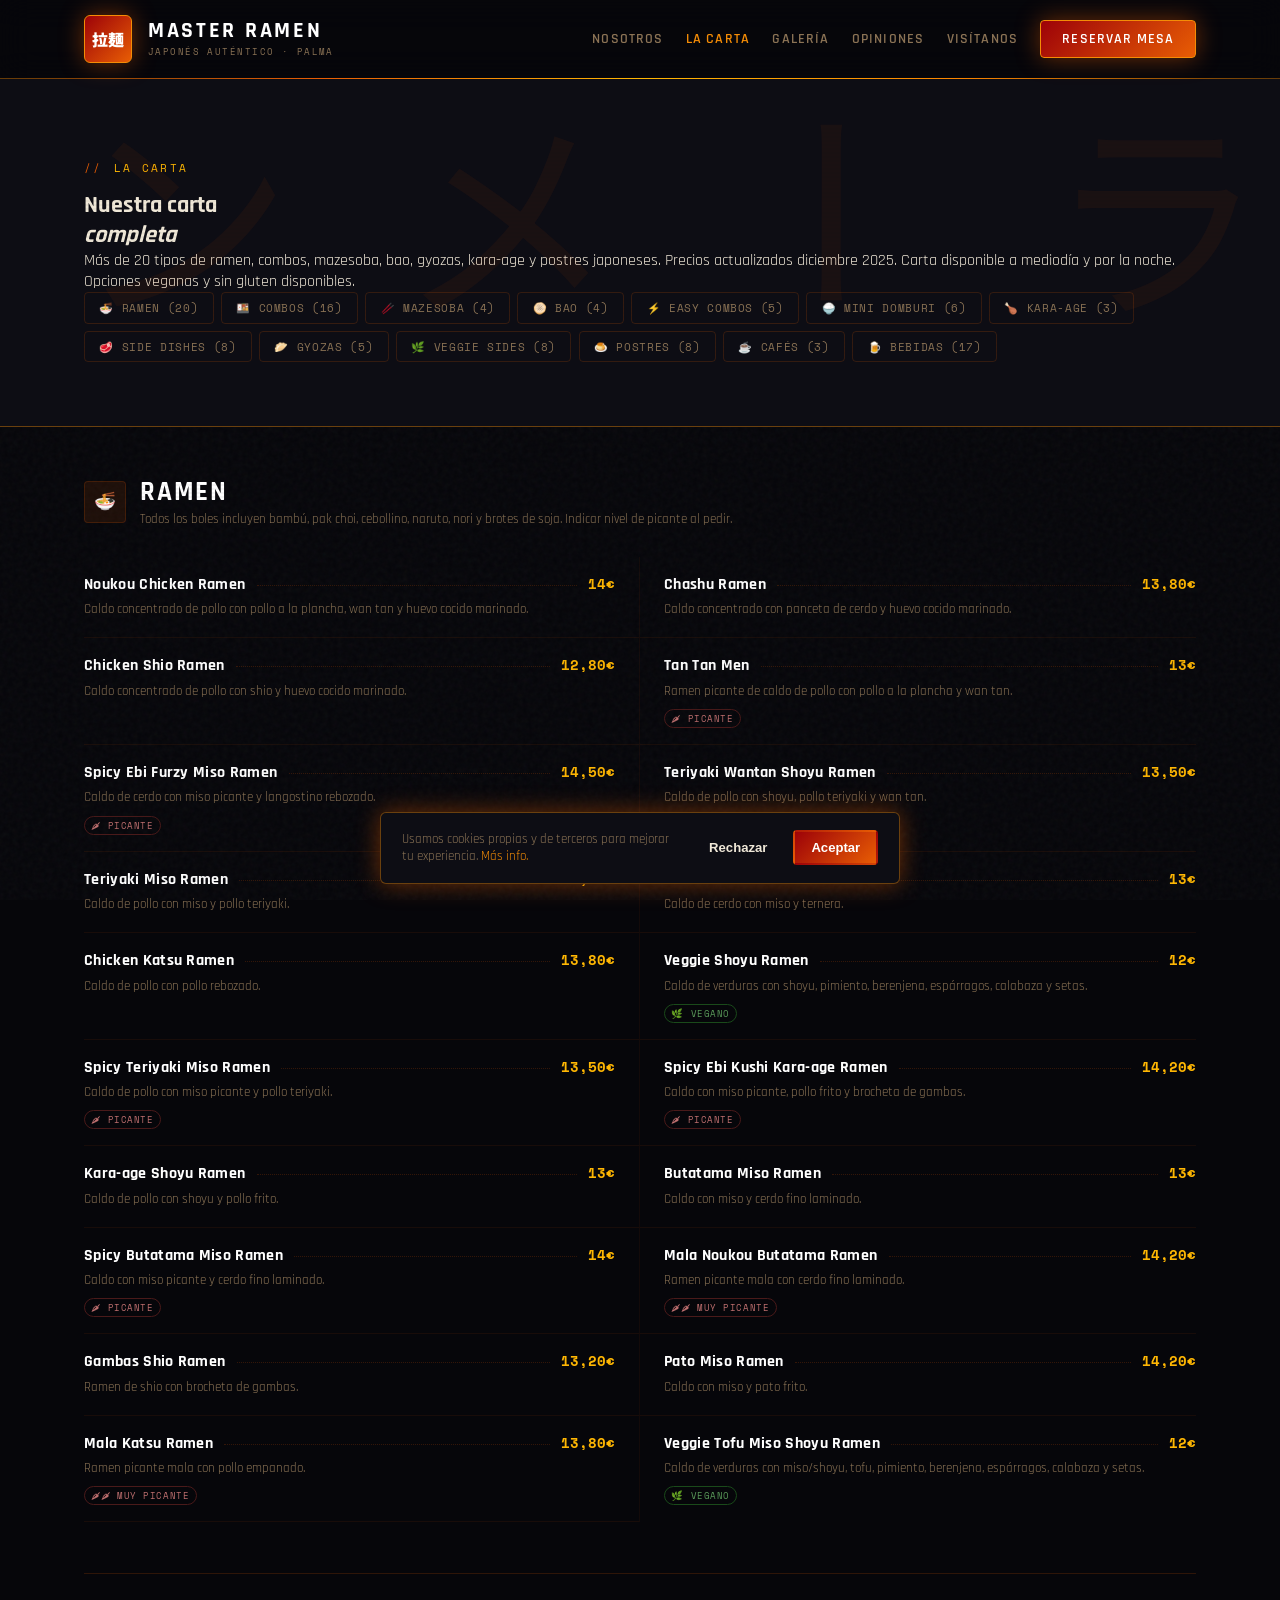
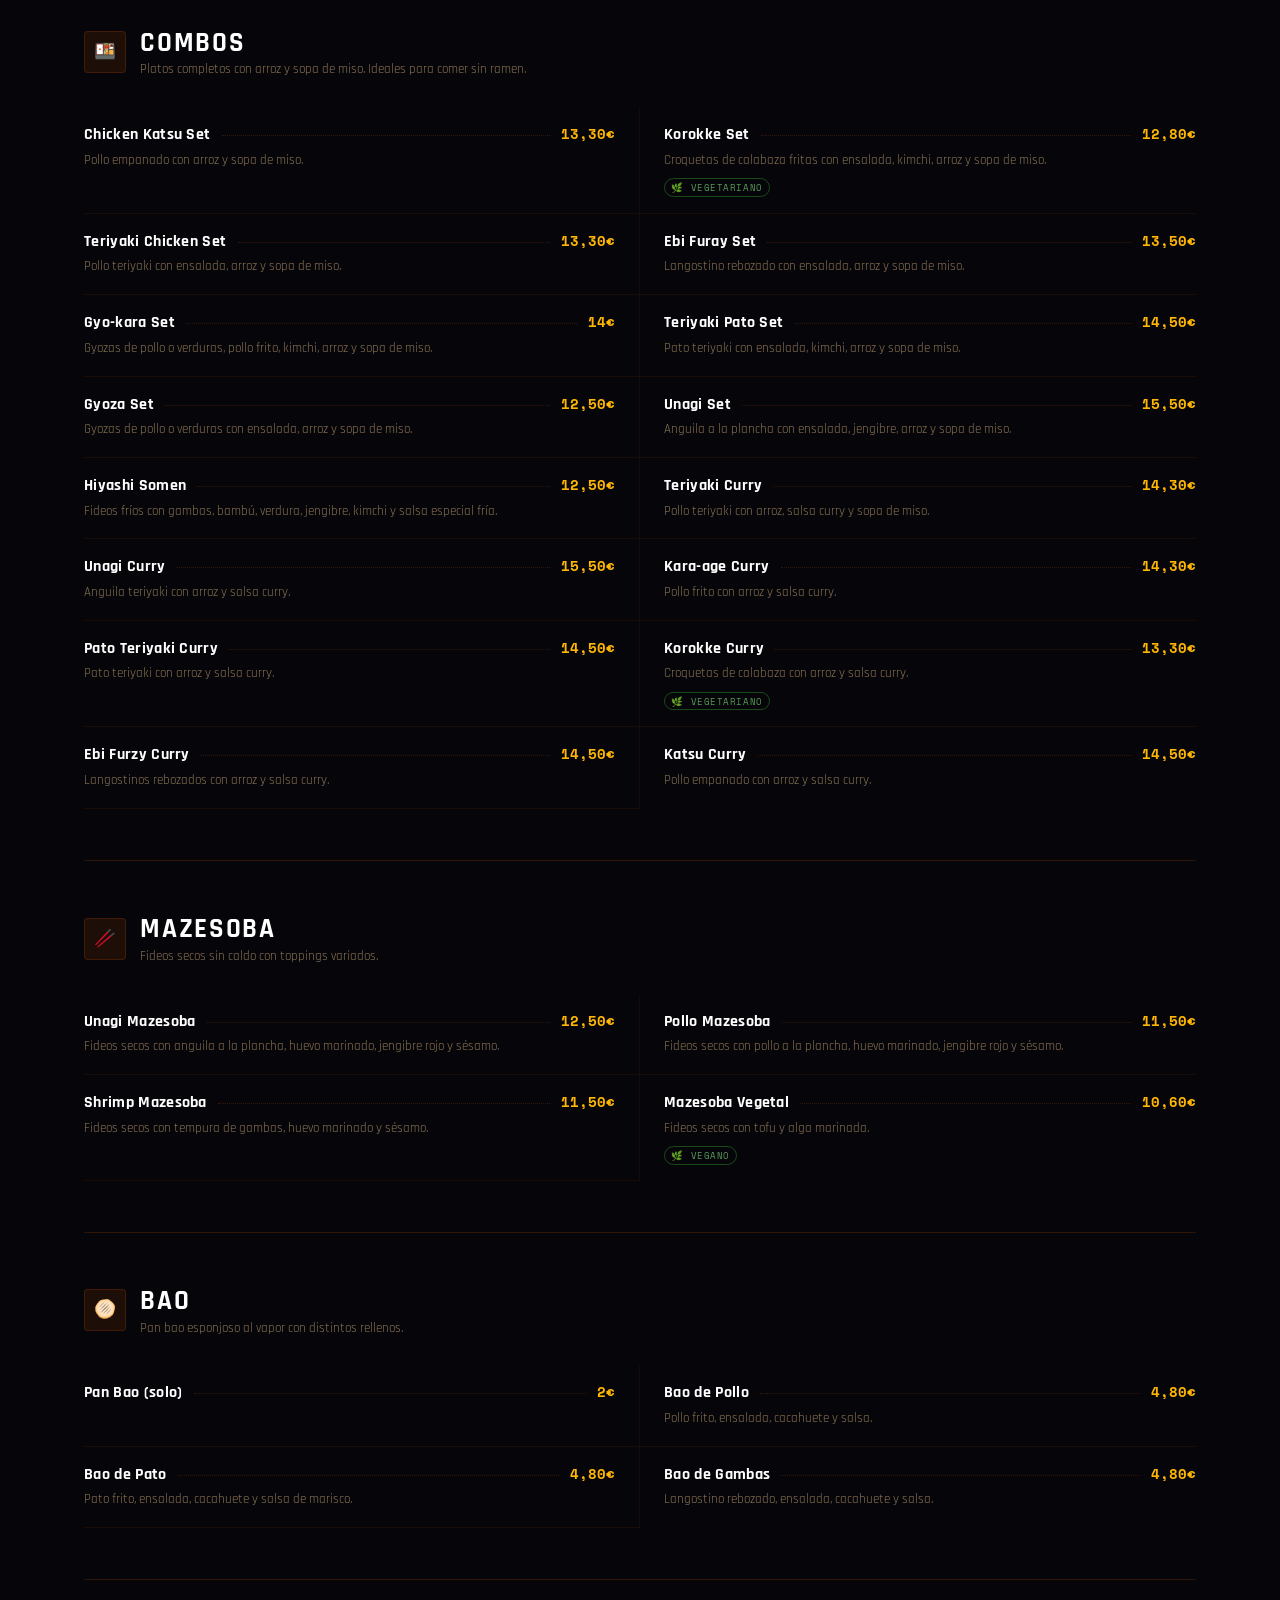
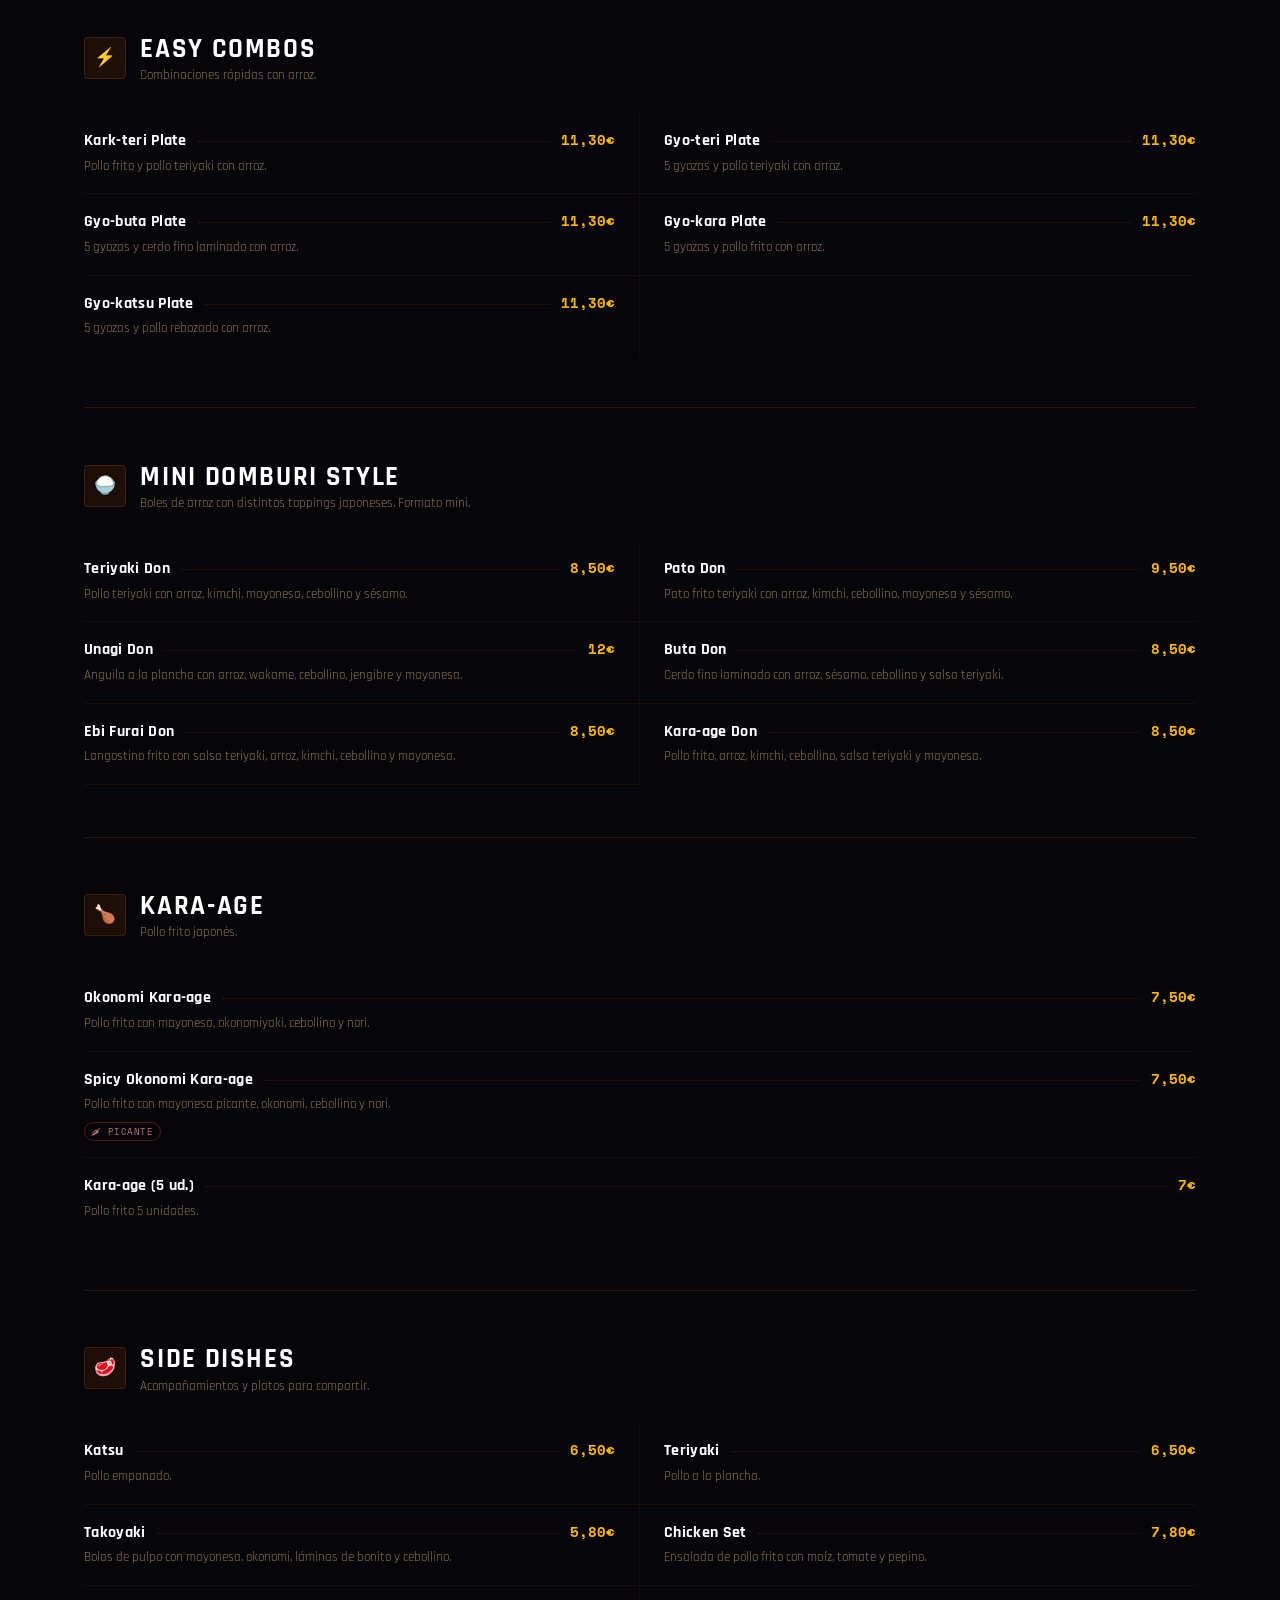
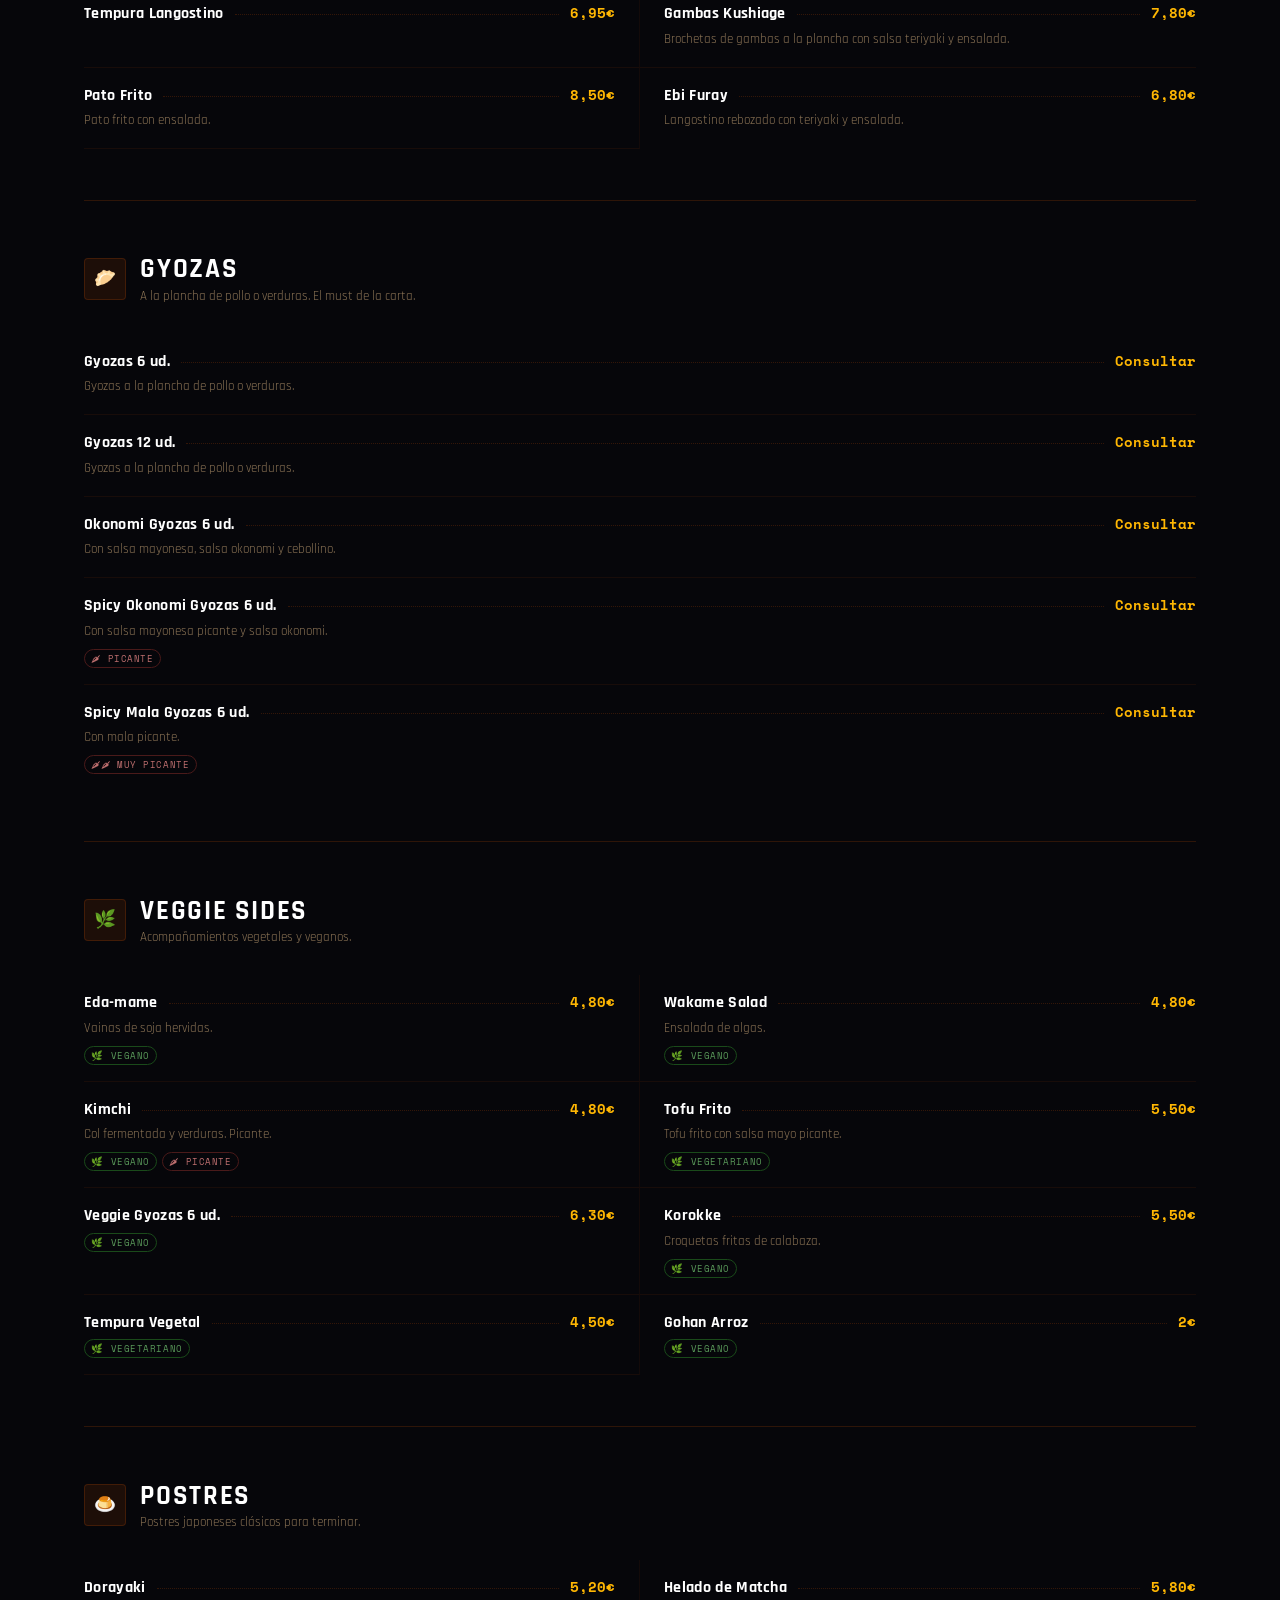
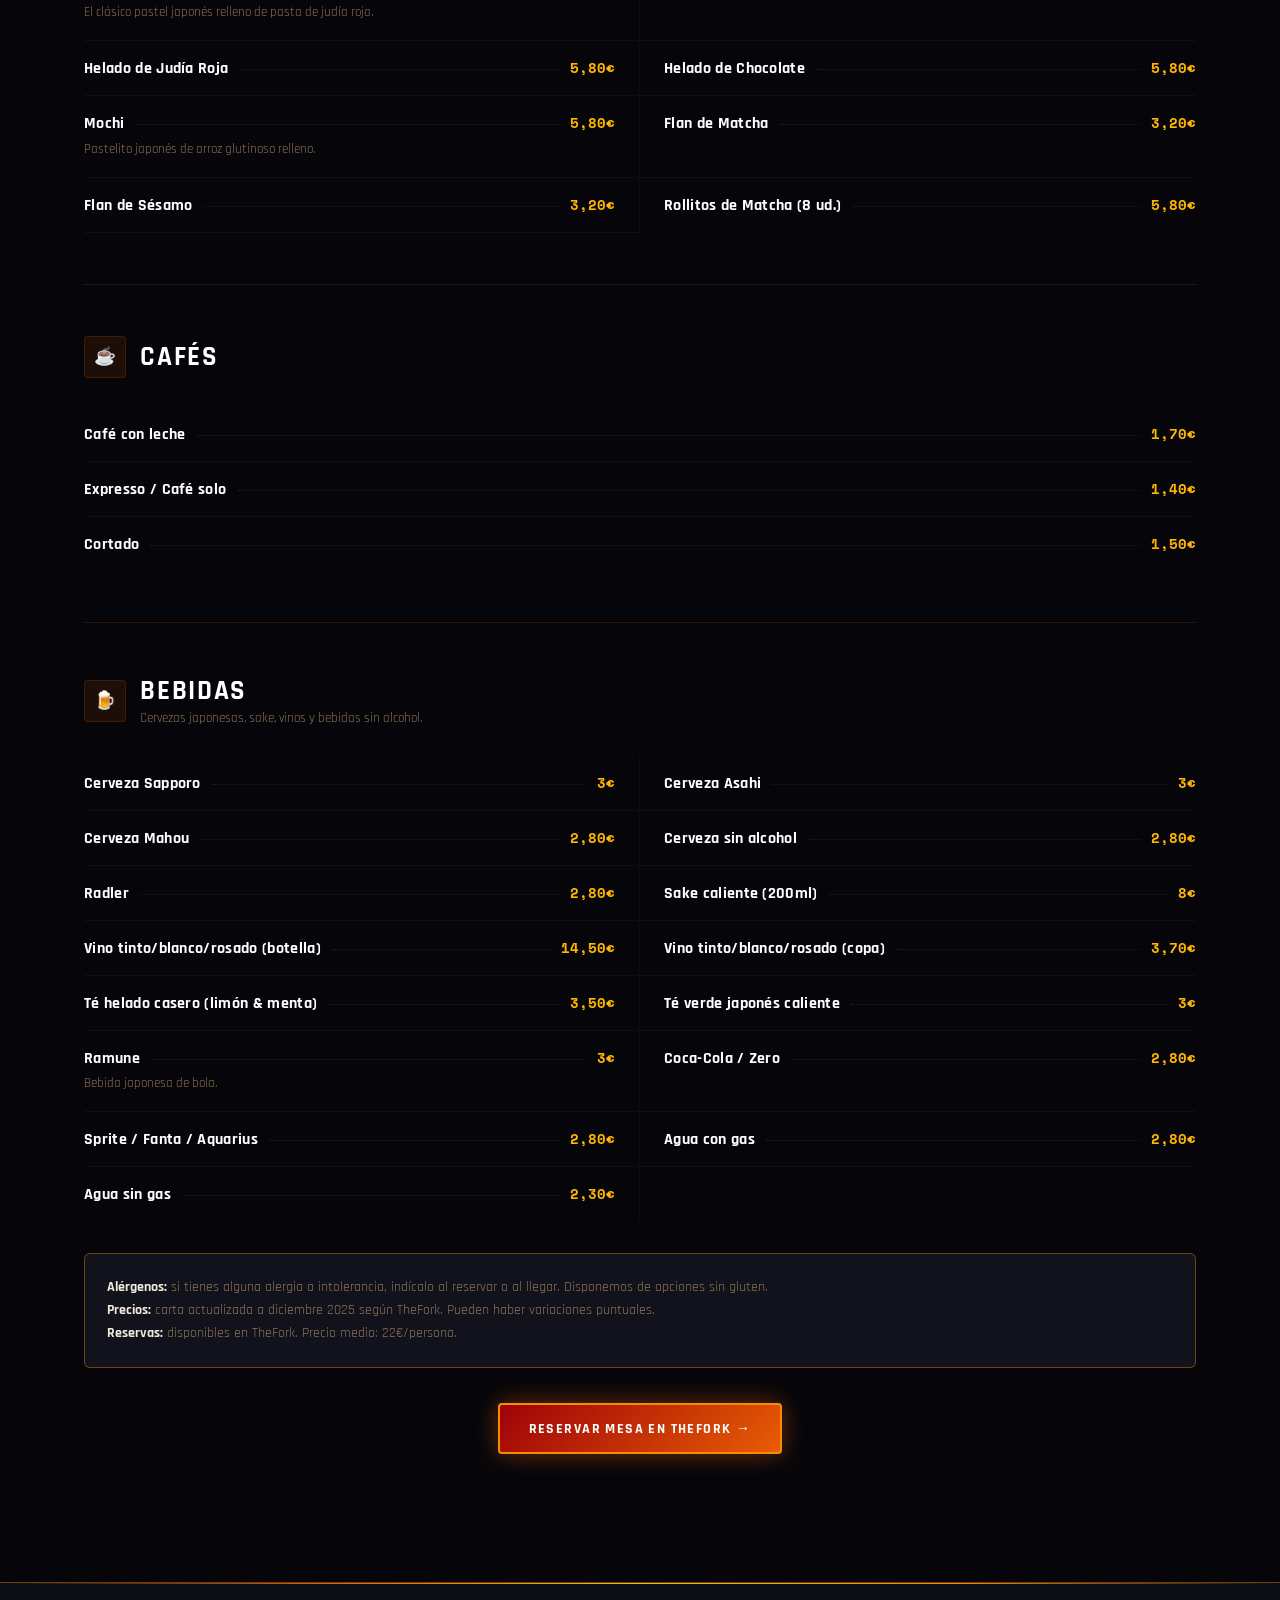
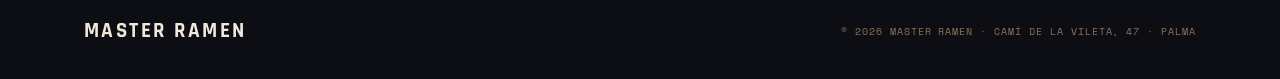
<file: carta.html>
<!DOCTYPE html>
<html lang="es">
<head>
<meta charset="UTF-8">
<meta name="viewport" content="width=device-width, initial-scale=1">
<title>La Carta · Master Ramen Palma</title>
<meta name="description" content="Carta completa de Master Ramen Palma: más de 20 tipos de ramen, combos, mazesoba, bao, gyozas, kara-age, postres y bebidas japonesas. Precios actualizados 2025.">
<link rel="preconnect" href="https://fonts.googleapis.com">
<link href="https://fonts.googleapis.com/css2?family=Noto+Sans+JP:wght@400;700;900&family=Rajdhani:wght@500;600;700&family=Space+Mono:wght@400;700&display=swap" rel="stylesheet">
<link rel="stylesheet" href="style.css">

</head>
<body>

<header class="topnav">
  <div class="wrap">
    <a class="brand" href="index.html">
      <span class="brand-mark">拉麺</span>
      <span class="brand-text">
        <strong>MASTER RAMEN</strong>
        <small>Japonés auténtico · Palma</small>
      </span>
    </a>
    <nav class="navlinks">
      <a href="index.html#concepto">Nosotros</a>
      <a href="carta.html" class="active">La carta</a>
      <a href="index.html#galeria">Galería</a>
      <a href="index.html#opiniones">Opiniones</a>
      <a href="index.html#visita">Visítanos</a>
      <a href="https://www.thefork.es/restaurante/master-ramen-cami-de-la-vileta-r854289" target="_blank" rel="noopener" class="nav-cta">Reservar mesa</a>
    </nav>
    <button class="nav-toggle" id="navToggle">&#9776;</button>
  </div>
  <nav class="mobile-nav" id="mobileNav">
    <a href="index.html#concepto">Nosotros</a>
    <a href="carta.html">La carta</a>
    <a href="index.html#galeria">Galería</a>
    <a href="index.html#visita">Visítanos</a>
    <a href="https://www.thefork.es/restaurante/master-ramen-cami-de-la-vileta-r854289" target="_blank" rel="noopener">Reservar en TheFork</a>
  </nav>
</header>

<section class="carta-hero">
  <div class="wrap">
    <div class="eyebrow">La carta</div>
    <h1>Nuestra carta<br><em>completa</em></h1>
    <p>Más de 20 tipos de ramen, combos, mazesoba, bao, gyozas, kara-age y postres japoneses. Precios actualizados diciembre 2025. Carta disponible a mediodía y por la noche. Opciones veganas y sin gluten disponibles.</p>
    <div class="toc">
      <a href="#ramen">🍜 Ramen (20)</a>
      <a href="#combos">🍱 Combos (16)</a>
      <a href="#mazesoba">🥢 Mazesoba (4)</a>
      <a href="#bao">🫓 Bao (4)</a>
      <a href="#easy">⚡ Easy Combos (5)</a>
      <a href="#domburi">🍚 Mini Domburi (6)</a>
      <a href="#karaage">🍗 Kara-age (3)</a>
      <a href="#sides">🥩 Side Dishes (8)</a>
      <a href="#gyozas">🥟 Gyozas (5)</a>
      <a href="#veggie">🌿 Veggie Sides (8)</a>
      <a href="#postres">🍮 Postres (8)</a>
      <a href="#cafes">☕ Cafés (3)</a>
      <a href="#bebidas">🍺 Bebidas (17)</a>
    </div>
  </div>
</section>

<div class="wrap" style="padding-bottom:5rem">

  <section class="menu-cat" id="ramen" style="margin-top:3rem">
    <div class="cat-head">
      <div class="cat-badge">🍜</div>
      <div>
        <h2>Ramen</h2>
        <p>Todos los boles incluyen bambú, pak choi, cebollino, naruto, nori y brotes de soja. Indicar nivel de picante al pedir.</p>
      </div>
    </div>
    <div class="items ramen-2col">
      <div class="item">
        <div class="item-row"><span class="item-name">Noukou Chicken Ramen</span><span class="item-rule"></span><span class="item-price">14€</span></div>
        <p class="item-desc">Caldo concentrado de pollo con pollo a la plancha, wan tan y huevo cocido marinado.</p>
      </div>
      <div class="item">
        <div class="item-row"><span class="item-name">Chashu Ramen</span><span class="item-rule"></span><span class="item-price">13,80€</span></div>
        <p class="item-desc">Caldo concentrado con panceta de cerdo y huevo cocido marinado.</p>
      </div>
      <div class="item">
        <div class="item-row"><span class="item-name">Chicken Shio Ramen</span><span class="item-rule"></span><span class="item-price">12,80€</span></div>
        <p class="item-desc">Caldo concentrado de pollo con shio y huevo cocido marinado.</p>
      </div>
      <div class="item">
        <div class="item-row"><span class="item-name">Tan Tan Men</span><span class="item-rule"></span><span class="item-price">13€</span></div>
        <p class="item-desc">Ramen picante de caldo de pollo con pollo a la plancha y wan tan.</p>
        <div class="item-tags"><span class="tag-p">🌶 Picante</span></div>
      </div>
      <div class="item">
        <div class="item-row"><span class="item-name">Spicy Ebi Furzy Miso Ramen</span><span class="item-rule"></span><span class="item-price">14,50€</span></div>
        <p class="item-desc">Caldo de cerdo con miso picante y langostino rebozado.</p>
        <div class="item-tags"><span class="tag-p">🌶 Picante</span></div>
      </div>
      <div class="item">
        <div class="item-row"><span class="item-name">Teriyaki Wantan Shoyu Ramen</span><span class="item-rule"></span><span class="item-price">13,50€</span></div>
        <p class="item-desc">Caldo de pollo con shoyu, pollo teriyaki y wan tan.</p>
      </div>
      <div class="item">
        <div class="item-row"><span class="item-name">Teriyaki Miso Ramen</span><span class="item-rule"></span><span class="item-price">13,20€</span></div>
        <p class="item-desc">Caldo de pollo con miso y pollo teriyaki.</p>
      </div>
      <div class="item">
        <div class="item-row"><span class="item-name">Ternera Miso Ramen</span><span class="item-rule"></span><span class="item-price">13€</span></div>
        <p class="item-desc">Caldo de cerdo con miso y ternera.</p>
      </div>
      <div class="item">
        <div class="item-row"><span class="item-name">Chicken Katsu Ramen</span><span class="item-rule"></span><span class="item-price">13,80€</span></div>
        <p class="item-desc">Caldo de pollo con pollo rebozado.</p>
      </div>
      <div class="item">
        <div class="item-row"><span class="item-name">Veggie Shoyu Ramen</span><span class="item-rule"></span><span class="item-price">12€</span></div>
        <p class="item-desc">Caldo de verduras con shoyu, pimiento, berenjena, espárragos, calabaza y setas.</p>
        <div class="item-tags"><span class="tag-v">🌿 Vegano</span></div>
      </div>
      <div class="item">
        <div class="item-row"><span class="item-name">Spicy Teriyaki Miso Ramen</span><span class="item-rule"></span><span class="item-price">13,50€</span></div>
        <p class="item-desc">Caldo de pollo con miso picante y pollo teriyaki.</p>
        <div class="item-tags"><span class="tag-p">🌶 Picante</span></div>
      </div>
      <div class="item">
        <div class="item-row"><span class="item-name">Spicy Ebi Kushi Kara-age Ramen</span><span class="item-rule"></span><span class="item-price">14,20€</span></div>
        <p class="item-desc">Caldo con miso picante, pollo frito y brocheta de gambas.</p>
        <div class="item-tags"><span class="tag-p">🌶 Picante</span></div>
      </div>
      <div class="item">
        <div class="item-row"><span class="item-name">Kara-age Shoyu Ramen</span><span class="item-rule"></span><span class="item-price">13€</span></div>
        <p class="item-desc">Caldo de pollo con shoyu y pollo frito.</p>
      </div>
      <div class="item">
        <div class="item-row"><span class="item-name">Butatama Miso Ramen</span><span class="item-rule"></span><span class="item-price">13€</span></div>
        <p class="item-desc">Caldo con miso y cerdo fino laminado.</p>
      </div>
      <div class="item">
        <div class="item-row"><span class="item-name">Spicy Butatama Miso Ramen</span><span class="item-rule"></span><span class="item-price">14€</span></div>
        <p class="item-desc">Caldo con miso picante y cerdo fino laminado.</p>
        <div class="item-tags"><span class="tag-p">🌶 Picante</span></div>
      </div>
      <div class="item">
        <div class="item-row"><span class="item-name">Mala Noukou Butatama Ramen</span><span class="item-rule"></span><span class="item-price">14,20€</span></div>
        <p class="item-desc">Ramen picante mala con cerdo fino laminado.</p>
        <div class="item-tags"><span class="tag-p">🌶🌶 Muy picante</span></div>
      </div>
      <div class="item">
        <div class="item-row"><span class="item-name">Gambas Shio Ramen</span><span class="item-rule"></span><span class="item-price">13,20€</span></div>
        <p class="item-desc">Ramen de shio con brocheta de gambas.</p>
      </div>
      <div class="item">
        <div class="item-row"><span class="item-name">Pato Miso Ramen</span><span class="item-rule"></span><span class="item-price">14,20€</span></div>
        <p class="item-desc">Caldo con miso y pato frito.</p>
      </div>
      <div class="item">
        <div class="item-row"><span class="item-name">Mala Katsu Ramen</span><span class="item-rule"></span><span class="item-price">13,80€</span></div>
        <p class="item-desc">Ramen picante mala con pollo empanado.</p>
        <div class="item-tags"><span class="tag-p">🌶🌶 Muy picante</span></div>
      </div>
      <div class="item">
        <div class="item-row"><span class="item-name">Veggie Tofu Miso Shoyu Ramen</span><span class="item-rule"></span><span class="item-price">12€</span></div>
        <p class="item-desc">Caldo de verduras con miso/shoyu, tofu, pimiento, berenjena, espárragos, calabaza y setas.</p>
        <div class="item-tags"><span class="tag-v">🌿 Vegano</span></div>
      </div>
    </div>
  </section>

  <section class="menu-cat" id="combos">
    <div class="cat-head">
      <div class="cat-badge">🍱</div>
      <div>
        <h2>Combos</h2>
        <p>Platos completos con arroz y sopa de miso. Ideales para comer sin ramen.</p>
      </div>
    </div>
    <div class="items ramen-2col">
      <div class="item"><div class="item-row"><span class="item-name">Chicken Katsu Set</span><span class="item-rule"></span><span class="item-price">13,30€</span></div><p class="item-desc">Pollo empanado con arroz y sopa de miso.</p></div>
      <div class="item"><div class="item-row"><span class="item-name">Korokke Set</span><span class="item-rule"></span><span class="item-price">12,80€</span></div><p class="item-desc">Croquetas de calabaza fritas con ensalada, kimchi, arroz y sopa de miso.</p><div class="item-tags"><span class="tag-v">🌿 Vegetariano</span></div></div>
      <div class="item"><div class="item-row"><span class="item-name">Teriyaki Chicken Set</span><span class="item-rule"></span><span class="item-price">13,30€</span></div><p class="item-desc">Pollo teriyaki con ensalada, arroz y sopa de miso.</p></div>
      <div class="item"><div class="item-row"><span class="item-name">Ebi Furay Set</span><span class="item-rule"></span><span class="item-price">13,50€</span></div><p class="item-desc">Langostino rebozado con ensalada, arroz y sopa de miso.</p></div>
      <div class="item"><div class="item-row"><span class="item-name">Gyo-kara Set</span><span class="item-rule"></span><span class="item-price">14€</span></div><p class="item-desc">Gyozas de pollo o verduras, pollo frito, kimchi, arroz y sopa de miso.</p></div>
      <div class="item"><div class="item-row"><span class="item-name">Teriyaki Pato Set</span><span class="item-rule"></span><span class="item-price">14,50€</span></div><p class="item-desc">Pato teriyaki con ensalada, kimchi, arroz y sopa de miso.</p></div>
      <div class="item"><div class="item-row"><span class="item-name">Gyoza Set</span><span class="item-rule"></span><span class="item-price">12,50€</span></div><p class="item-desc">Gyozas de pollo o verduras con ensalada, arroz y sopa de miso.</p></div>
      <div class="item"><div class="item-row"><span class="item-name">Unagi Set</span><span class="item-rule"></span><span class="item-price">15,50€</span></div><p class="item-desc">Anguila a la plancha con ensalada, jengibre, arroz y sopa de miso.</p></div>
      <div class="item"><div class="item-row"><span class="item-name">Hiyashi Somen</span><span class="item-rule"></span><span class="item-price">12,50€</span></div><p class="item-desc">Fideos fríos con gambas, bambú, verdura, jengibre, kimchi y salsa especial fría.</p></div>
      <div class="item"><div class="item-row"><span class="item-name">Teriyaki Curry</span><span class="item-rule"></span><span class="item-price">14,30€</span></div><p class="item-desc">Pollo teriyaki con arroz, salsa curry y sopa de miso.</p></div>
      <div class="item"><div class="item-row"><span class="item-name">Unagi Curry</span><span class="item-rule"></span><span class="item-price">15,50€</span></div><p class="item-desc">Anguila teriyaki con arroz y salsa curry.</p></div>
      <div class="item"><div class="item-row"><span class="item-name">Kara-age Curry</span><span class="item-rule"></span><span class="item-price">14,30€</span></div><p class="item-desc">Pollo frito con arroz y salsa curry.</p></div>
      <div class="item"><div class="item-row"><span class="item-name">Pato Teriyaki Curry</span><span class="item-rule"></span><span class="item-price">14,50€</span></div><p class="item-desc">Pato teriyaki con arroz y salsa curry.</p></div>
      <div class="item"><div class="item-row"><span class="item-name">Korokke Curry</span><span class="item-rule"></span><span class="item-price">13,30€</span></div><p class="item-desc">Croquetas de calabaza con arroz y salsa curry.</p><div class="item-tags"><span class="tag-v">🌿 Vegetariano</span></div></div>
      <div class="item"><div class="item-row"><span class="item-name">Ebi Furzy Curry</span><span class="item-rule"></span><span class="item-price">14,50€</span></div><p class="item-desc">Langostinos rebozados con arroz y salsa curry.</p></div>
      <div class="item"><div class="item-row"><span class="item-name">Katsu Curry</span><span class="item-rule"></span><span class="item-price">14,50€</span></div><p class="item-desc">Pollo empanado con arroz y salsa curry.</p></div>
    </div>
  </section>

  <section class="menu-cat" id="mazesoba">
    <div class="cat-head"><div class="cat-badge">🥢</div><div><h2>Mazesoba</h2><p>Fideos secos sin caldo con toppings variados.</p></div></div>
    <div class="items ramen-2col">
      <div class="item"><div class="item-row"><span class="item-name">Unagi Mazesoba</span><span class="item-rule"></span><span class="item-price">12,50€</span></div><p class="item-desc">Fideos secos con anguila a la plancha, huevo marinado, jengibre rojo y sésamo.</p></div>
      <div class="item"><div class="item-row"><span class="item-name">Pollo Mazesoba</span><span class="item-rule"></span><span class="item-price">11,50€</span></div><p class="item-desc">Fideos secos con pollo a la plancha, huevo marinado, jengibre rojo y sésamo.</p></div>
      <div class="item"><div class="item-row"><span class="item-name">Shrimp Mazesoba</span><span class="item-rule"></span><span class="item-price">11,50€</span></div><p class="item-desc">Fideos secos con tempura de gambas, huevo marinado y sésamo.</p></div>
      <div class="item"><div class="item-row"><span class="item-name">Mazesoba Vegetal</span><span class="item-rule"></span><span class="item-price">10,60€</span></div><p class="item-desc">Fideos secos con tofu y alga marinada.</p><div class="item-tags"><span class="tag-v">🌿 Vegano</span></div></div>
    </div>
  </section>

  <section class="menu-cat" id="bao">
    <div class="cat-head"><div class="cat-badge">🫓</div><div><h2>Bao</h2><p>Pan bao esponjoso al vapor con distintos rellenos.</p></div></div>
    <div class="items ramen-2col">
      <div class="item"><div class="item-row"><span class="item-name">Pan Bao (solo)</span><span class="item-rule"></span><span class="item-price">2€</span></div></div>
      <div class="item"><div class="item-row"><span class="item-name">Bao de Pollo</span><span class="item-rule"></span><span class="item-price">4,80€</span></div><p class="item-desc">Pollo frito, ensalada, cacahuete y salsa.</p></div>
      <div class="item"><div class="item-row"><span class="item-name">Bao de Pato</span><span class="item-rule"></span><span class="item-price">4,80€</span></div><p class="item-desc">Pato frito, ensalada, cacahuete y salsa de marisco.</p></div>
      <div class="item"><div class="item-row"><span class="item-name">Bao de Gambas</span><span class="item-rule"></span><span class="item-price">4,80€</span></div><p class="item-desc">Langostino rebozado, ensalada, cacahuete y salsa.</p></div>
    </div>
  </section>

  <section class="menu-cat" id="easy">
    <div class="cat-head"><div class="cat-badge">⚡</div><div><h2>Easy Combos</h2><p>Combinaciones rápidas con arroz.</p></div></div>
    <div class="items ramen-2col">
      <div class="item"><div class="item-row"><span class="item-name">Kark-teri Plate</span><span class="item-rule"></span><span class="item-price">11,30€</span></div><p class="item-desc">Pollo frito y pollo teriyaki con arroz.</p></div>
      <div class="item"><div class="item-row"><span class="item-name">Gyo-teri Plate</span><span class="item-rule"></span><span class="item-price">11,30€</span></div><p class="item-desc">5 gyozas y pollo teriyaki con arroz.</p></div>
      <div class="item"><div class="item-row"><span class="item-name">Gyo-buta Plate</span><span class="item-rule"></span><span class="item-price">11,30€</span></div><p class="item-desc">5 gyozas y cerdo fino laminado con arroz.</p></div>
      <div class="item"><div class="item-row"><span class="item-name">Gyo-kara Plate</span><span class="item-rule"></span><span class="item-price">11,30€</span></div><p class="item-desc">5 gyozas y pollo frito con arroz.</p></div>
      <div class="item"><div class="item-row"><span class="item-name">Gyo-katsu Plate</span><span class="item-rule"></span><span class="item-price">11,30€</span></div><p class="item-desc">5 gyozas y pollo rebozado con arroz.</p></div>
    </div>
  </section>

  <section class="menu-cat" id="domburi">
    <div class="cat-head"><div class="cat-badge">🍚</div><div><h2>Mini Domburi Style</h2><p>Boles de arroz con distintos toppings japoneses. Formato mini.</p></div></div>
    <div class="items ramen-2col">
      <div class="item"><div class="item-row"><span class="item-name">Teriyaki Don</span><span class="item-rule"></span><span class="item-price">8,50€</span></div><p class="item-desc">Pollo teriyaki con arroz, kimchi, mayonesa, cebollino y sésamo.</p></div>
      <div class="item"><div class="item-row"><span class="item-name">Pato Don</span><span class="item-rule"></span><span class="item-price">9,50€</span></div><p class="item-desc">Pato frito teriyaki con arroz, kimchi, cebollino, mayonesa y sésamo.</p></div>
      <div class="item"><div class="item-row"><span class="item-name">Unagi Don</span><span class="item-rule"></span><span class="item-price">12€</span></div><p class="item-desc">Anguila a la plancha con arroz, wakame, cebollino, jengibre y mayonesa.</p></div>
      <div class="item"><div class="item-row"><span class="item-name">Buta Don</span><span class="item-rule"></span><span class="item-price">8,50€</span></div><p class="item-desc">Cerdo fino laminado con arroz, sésamo, cebollino y salsa teriyaki.</p></div>
      <div class="item"><div class="item-row"><span class="item-name">Ebi Furai Don</span><span class="item-rule"></span><span class="item-price">8,50€</span></div><p class="item-desc">Langostino frito con salsa teriyaki, arroz, kimchi, cebollino y mayonesa.</p></div>
      <div class="item"><div class="item-row"><span class="item-name">Kara-age Don</span><span class="item-rule"></span><span class="item-price">8,50€</span></div><p class="item-desc">Pollo frito, arroz, kimchi, cebollino, salsa teriyaki y mayonesa.</p></div>
    </div>
  </section>

  <section class="menu-cat" id="karaage">
    <div class="cat-head"><div class="cat-badge">🍗</div><div><h2>Kara-age</h2><p>Pollo frito japonés.</p></div></div>
    <div class="items">
      <div class="item"><div class="item-row"><span class="item-name">Okonomi Kara-age</span><span class="item-rule"></span><span class="item-price">7,50€</span></div><p class="item-desc">Pollo frito con mayonesa, okonomiyaki, cebollino y nori.</p></div>
      <div class="item"><div class="item-row"><span class="item-name">Spicy Okonomi Kara-age</span><span class="item-rule"></span><span class="item-price">7,50€</span></div><p class="item-desc">Pollo frito con mayonesa picante, okonomi, cebollino y nori.</p><div class="item-tags"><span class="tag-p">🌶 Picante</span></div></div>
      <div class="item"><div class="item-row"><span class="item-name">Kara-age (5 ud.)</span><span class="item-rule"></span><span class="item-price">7€</span></div><p class="item-desc">Pollo frito 5 unidades.</p></div>
    </div>
  </section>

  <section class="menu-cat" id="sides">
    <div class="cat-head"><div class="cat-badge">🥩</div><div><h2>Side Dishes</h2><p>Acompañamientos y platos para compartir.</p></div></div>
    <div class="items ramen-2col">
      <div class="item"><div class="item-row"><span class="item-name">Katsu</span><span class="item-rule"></span><span class="item-price">6,50€</span></div><p class="item-desc">Pollo empanado.</p></div>
      <div class="item"><div class="item-row"><span class="item-name">Teriyaki</span><span class="item-rule"></span><span class="item-price">6,50€</span></div><p class="item-desc">Pollo a la plancha.</p></div>
      <div class="item"><div class="item-row"><span class="item-name">Takoyaki</span><span class="item-rule"></span><span class="item-price">5,80€</span></div><p class="item-desc">Bolas de pulpo con mayonesa, okonomi, láminas de bonito y cebollino.</p></div>
      <div class="item"><div class="item-row"><span class="item-name">Chicken Set</span><span class="item-rule"></span><span class="item-price">7,80€</span></div><p class="item-desc">Ensalada de pollo frito con maíz, tomate y pepino.</p></div>
      <div class="item"><div class="item-row"><span class="item-name">Tempura Langostino</span><span class="item-rule"></span><span class="item-price">6,95€</span></div></div>
      <div class="item"><div class="item-row"><span class="item-name">Gambas Kushiage</span><span class="item-rule"></span><span class="item-price">7,80€</span></div><p class="item-desc">Brochetas de gambas a la plancha con salsa teriyaki y ensalada.</p></div>
      <div class="item"><div class="item-row"><span class="item-name">Pato Frito</span><span class="item-rule"></span><span class="item-price">8,50€</span></div><p class="item-desc">Pato frito con ensalada.</p></div>
      <div class="item"><div class="item-row"><span class="item-name">Ebi Furay</span><span class="item-rule"></span><span class="item-price">6,80€</span></div><p class="item-desc">Langostino rebozado con teriyaki y ensalada.</p></div>
    </div>
  </section>

  <section class="menu-cat" id="gyozas">
    <div class="cat-head"><div class="cat-badge">🥟</div><div><h2>Gyozas</h2><p>A la plancha de pollo o verduras. El must de la carta.</p></div></div>
    <div class="items">
      <div class="item"><div class="item-row"><span class="item-name">Gyozas 6 ud.</span><span class="item-rule"></span><span class="item-price">Consultar</span></div><p class="item-desc">Gyozas a la plancha de pollo o verduras.</p></div>
      <div class="item"><div class="item-row"><span class="item-name">Gyozas 12 ud.</span><span class="item-rule"></span><span class="item-price">Consultar</span></div><p class="item-desc">Gyozas a la plancha de pollo o verduras.</p></div>
      <div class="item"><div class="item-row"><span class="item-name">Okonomi Gyozas 6 ud.</span><span class="item-rule"></span><span class="item-price">Consultar</span></div><p class="item-desc">Con salsa mayonesa, salsa okonomi y cebollino.</p></div>
      <div class="item"><div class="item-row"><span class="item-name">Spicy Okonomi Gyozas 6 ud.</span><span class="item-rule"></span><span class="item-price">Consultar</span></div><p class="item-desc">Con salsa mayonesa picante y salsa okonomi.</p><div class="item-tags"><span class="tag-p">🌶 Picante</span></div></div>
      <div class="item"><div class="item-row"><span class="item-name">Spicy Mala Gyozas 6 ud.</span><span class="item-rule"></span><span class="item-price">Consultar</span></div><p class="item-desc">Con mala picante.</p><div class="item-tags"><span class="tag-p">🌶🌶 Muy picante</span></div></div>
    </div>
  </section>

  <section class="menu-cat" id="veggie">
    <div class="cat-head"><div class="cat-badge">🌿</div><div><h2>Veggie Sides</h2><p>Acompañamientos vegetales y veganos.</p></div></div>
    <div class="items ramen-2col">
      <div class="item"><div class="item-row"><span class="item-name">Eda-mame</span><span class="item-rule"></span><span class="item-price">4,80€</span></div><p class="item-desc">Vainas de soja hervidas.</p><div class="item-tags"><span class="tag-v">🌿 Vegano</span></div></div>
      <div class="item"><div class="item-row"><span class="item-name">Wakame Salad</span><span class="item-rule"></span><span class="item-price">4,80€</span></div><p class="item-desc">Ensalada de algas.</p><div class="item-tags"><span class="tag-v">🌿 Vegano</span></div></div>
      <div class="item"><div class="item-row"><span class="item-name">Kimchi</span><span class="item-rule"></span><span class="item-price">4,80€</span></div><p class="item-desc">Col fermentada y verduras. Picante.</p><div class="item-tags"><span class="tag-v">🌿 Vegano</span><span class="tag-p">🌶 Picante</span></div></div>
      <div class="item"><div class="item-row"><span class="item-name">Tofu Frito</span><span class="item-rule"></span><span class="item-price">5,50€</span></div><p class="item-desc">Tofu frito con salsa mayo picante.</p><div class="item-tags"><span class="tag-v">🌿 Vegetariano</span></div></div>
      <div class="item"><div class="item-row"><span class="item-name">Veggie Gyozas 6 ud.</span><span class="item-rule"></span><span class="item-price">6,30€</span></div><div class="item-tags"><span class="tag-v">🌿 Vegano</span></div></div>
      <div class="item"><div class="item-row"><span class="item-name">Korokke</span><span class="item-rule"></span><span class="item-price">5,50€</span></div><p class="item-desc">Croquetas fritas de calabaza.</p><div class="item-tags"><span class="tag-v">🌿 Vegano</span></div></div>
      <div class="item"><div class="item-row"><span class="item-name">Tempura Vegetal</span><span class="item-rule"></span><span class="item-price">4,50€</span></div><div class="item-tags"><span class="tag-v">🌿 Vegetariano</span></div></div>
      <div class="item"><div class="item-row"><span class="item-name">Gohan Arroz</span><span class="item-rule"></span><span class="item-price">2€</span></div><div class="item-tags"><span class="tag-v">🌿 Vegano</span></div></div>
    </div>
  </section>

  <section class="menu-cat" id="postres">
    <div class="cat-head"><div class="cat-badge">🍮</div><div><h2>Postres</h2><p>Postres japoneses clásicos para terminar.</p></div></div>
    <div class="items ramen-2col">
      <div class="item"><div class="item-row"><span class="item-name">Dorayaki</span><span class="item-rule"></span><span class="item-price">5,20€</span></div><p class="item-desc">El clásico pastel japonés relleno de pasta de judía roja.</p></div>
      <div class="item"><div class="item-row"><span class="item-name">Helado de Matcha</span><span class="item-rule"></span><span class="item-price">5,80€</span></div></div>
      <div class="item"><div class="item-row"><span class="item-name">Helado de Judía Roja</span><span class="item-rule"></span><span class="item-price">5,80€</span></div></div>
      <div class="item"><div class="item-row"><span class="item-name">Helado de Chocolate</span><span class="item-rule"></span><span class="item-price">5,80€</span></div></div>
      <div class="item"><div class="item-row"><span class="item-name">Mochi</span><span class="item-rule"></span><span class="item-price">5,80€</span></div><p class="item-desc">Pastelito japonés de arroz glutinoso relleno.</p></div>
      <div class="item"><div class="item-row"><span class="item-name">Flan de Matcha</span><span class="item-rule"></span><span class="item-price">3,20€</span></div></div>
      <div class="item"><div class="item-row"><span class="item-name">Flan de Sésamo</span><span class="item-rule"></span><span class="item-price">3,20€</span></div></div>
      <div class="item"><div class="item-row"><span class="item-name">Rollitos de Matcha (8 ud.)</span><span class="item-rule"></span><span class="item-price">5,80€</span></div></div>
    </div>
  </section>

  <section class="menu-cat" id="cafes">
    <div class="cat-head"><div class="cat-badge">☕</div><div><h2>Cafés</h2></div></div>
    <div class="items">
      <div class="item"><div class="item-row"><span class="item-name">Café con leche</span><span class="item-rule"></span><span class="item-price">1,70€</span></div></div>
      <div class="item"><div class="item-row"><span class="item-name">Expresso / Café solo</span><span class="item-rule"></span><span class="item-price">1,40€</span></div></div>
      <div class="item"><div class="item-row"><span class="item-name">Cortado</span><span class="item-rule"></span><span class="item-price">1,50€</span></div></div>
    </div>
  </section>

  <section class="menu-cat" id="bebidas" style="padding-bottom:3rem">
    <div class="cat-head"><div class="cat-badge">🍺</div><div><h2>Bebidas</h2><p>Cervezas japonesas, sake, vinos y bebidas sin alcohol.</p></div></div>
    <div class="items ramen-2col">
      <div class="item"><div class="item-row"><span class="item-name">Cerveza Sapporo</span><span class="item-rule"></span><span class="item-price">3€</span></div></div>
      <div class="item"><div class="item-row"><span class="item-name">Cerveza Asahi</span><span class="item-rule"></span><span class="item-price">3€</span></div></div>
      <div class="item"><div class="item-row"><span class="item-name">Cerveza Mahou</span><span class="item-rule"></span><span class="item-price">2,80€</span></div></div>
      <div class="item"><div class="item-row"><span class="item-name">Cerveza sin alcohol</span><span class="item-rule"></span><span class="item-price">2,80€</span></div></div>
      <div class="item"><div class="item-row"><span class="item-name">Radler</span><span class="item-rule"></span><span class="item-price">2,80€</span></div></div>
      <div class="item"><div class="item-row"><span class="item-name">Sake caliente (200ml)</span><span class="item-rule"></span><span class="item-price">8€</span></div></div>
      <div class="item"><div class="item-row"><span class="item-name">Vino tinto/blanco/rosado (botella)</span><span class="item-rule"></span><span class="item-price">14,50€</span></div></div>
      <div class="item"><div class="item-row"><span class="item-name">Vino tinto/blanco/rosado (copa)</span><span class="item-rule"></span><span class="item-price">3,70€</span></div></div>
      <div class="item"><div class="item-row"><span class="item-name">Té helado casero (limón & menta)</span><span class="item-rule"></span><span class="item-price">3,50€</span></div></div>
      <div class="item"><div class="item-row"><span class="item-name">Té verde japonés caliente</span><span class="item-rule"></span><span class="item-price">3€</span></div></div>
      <div class="item"><div class="item-row"><span class="item-name">Ramune</span><span class="item-rule"></span><span class="item-price">3€</span></div><p class="item-desc">Bebida japonesa de bola.</p></div>
      <div class="item"><div class="item-row"><span class="item-name">Coca-Cola / Zero</span><span class="item-rule"></span><span class="item-price">2,80€</span></div></div>
      <div class="item"><div class="item-row"><span class="item-name">Sprite / Fanta / Aquarius</span><span class="item-rule"></span><span class="item-price">2,80€</span></div></div>
      <div class="item"><div class="item-row"><span class="item-name">Agua con gas</span><span class="item-rule"></span><span class="item-price">2,80€</span></div></div>
      <div class="item"><div class="item-row"><span class="item-name">Agua sin gas</span><span class="item-rule"></span><span class="item-price">2,30€</span></div></div>
    </div>

    <div class="info-note">
      <strong>Alérgenos:</strong> si tienes alguna alergia o intolerancia, indícalo al reservar o al llegar. Disponemos de opciones sin gluten. <br>
      <strong>Precios:</strong> carta actualizada a diciembre 2025 según TheFork. Pueden haber variaciones puntuales. <br>
      <strong>Reservas:</strong> disponibles en <a href="https://www.thefork.es/restaurante/master-ramen-cami-de-la-vileta-r854289" target="_blank" style="color:var(--red)">TheFork</a>. Precio medio: 22€/persona.
    </div>

    <div style="margin-top:2.2rem;text-align:center">
      <a class="btn btn-primary" href="https://www.thefork.es/restaurante/master-ramen-cami-de-la-vileta-r854289" target="_blank" rel="noopener">Reservar mesa en TheFork →</a>
    </div>
  </section>

</div>

<footer>
  <div class="wrap">
    <div>
      <span class="footer-brand">MASTER <span>RAMEN</span></span>
    </div>
    <span class="footer-note">&copy; 2026 Master Ramen &middot; Camí de la Vileta, 47 &middot; Palma</span>
  </div>
</footer>

<button class="to-top" id="toTop">&#8593;</button>

<div class="cookie-banner" id="cookieBanner">
  <p>Usamos cookies propias y de terceros para mejorar tu experiencia. <a href="#">Más info.</a></p>
  <div class="cookie-actions">
    <button class="cookie-decline" id="cookieDecline">Rechazar</button>
    <button class="cookie-accept" id="cookieAccept">Aceptar</button>
  </div>
</div>

<script>
var navToggle = document.getElementById('navToggle');
var mobileNav = document.getElementById('mobileNav');
navToggle.addEventListener('click', function(){ mobileNav.classList.toggle('open'); });
document.querySelectorAll('.mobile-nav a').forEach(function(a){ a.addEventListener('click', function(){ mobileNav.classList.remove('open'); }); });
var toTop = document.getElementById('toTop');
window.addEventListener('scroll', function(){
  if (window.scrollY > 400) toTop.classList.add('show'); else toTop.classList.remove('show');
});
toTop.addEventListener('click', function(){ window.scrollTo({ top: 0, behavior: 'smooth' }); });
var cb = document.getElementById('cookieBanner');
if (!localStorage.getItem('mr_cookie')) { setTimeout(function(){ cb.classList.add('show'); }, 700); }
document.getElementById('cookieAccept').addEventListener('click', function(){ localStorage.setItem('mr_cookie','accepted'); cb.classList.remove('show'); });
document.getElementById('cookieDecline').addEventListener('click', function(){ localStorage.setItem('mr_cookie','declined'); cb.classList.remove('show'); });
</script>
</body>
</html>
</file>
<file: style.css>
:root{
  --black:#06060A;--dark:#0D0D14;--panel:#12121C;--card:#18182A;
  --violet:#E85D04;--violet-bright:#F48C06;--violet-deep:#9D0208;
  --cyan:#FFB703;--pink:#FB8500;--pink-pale:#FFD166;
  --cream:#FFF8F0;--text:#F0E8D8;--muted:#8B7355;
  --line:rgba(232,93,4,.18);--line-bright:rgba(244,140,6,.4);
  --font-display:"Rajdhani",sans-serif;--font-jp:"Noto Sans JP",sans-serif;--font-mono:"Space Mono",monospace;
  --glow-v:0 0 24px rgba(232,93,4,.45);--glow-c:0 0 24px rgba(255,183,3,.45);--glow-p:0 0 24px rgba(251,133,0,.45);
}
*{margin:0;padding:0;box-sizing:border-box}
html{scroll-behavior:smooth;scroll-padding-top:80px}
body{background:var(--black);color:var(--text);font-family:var(--font-display);overflow-x:hidden;-webkit-font-smoothing:antialiased}
a{color:inherit;text-decoration:none}
img{max-width:100%;display:block}
.wrap{max-width:1160px;margin:0 auto;padding:0 1.5rem}

/* scan lines */
body::after{content:"";position:fixed;inset:0;pointer-events:none;z-index:1;background:repeating-linear-gradient(0deg,rgba(0,0,0,0) 0px,rgba(0,0,0,0) 2px,rgba(0,0,0,.04) 2px,rgba(0,0,0,.04) 4px);mix-blend-mode:multiply}

/* noise */
body::before{content:"";position:fixed;inset:0;pointer-events:none;z-index:0;opacity:.04;background-image:url("data:image/svg+xml,%3Csvg viewBox='0 0 200 200' xmlns='http://www.w3.org/2000/svg'%3E%3Cfilter id='n'%3E%3CfeTurbulence type='fractalNoise' baseFrequency='.9' numOctaves='3' stitchTiles='stitch'/%3E%3C/filter%3E%3Crect width='100%25' height='100%25' filter='url(%23n)'/%3E%3C/svg%3E")}

/* ===== NAV ===== */
.topnav{position:fixed;top:0;left:0;right:0;z-index:200;background:rgba(6,6,10,.92);backdrop-filter:blur(16px);border-bottom:1px solid var(--line-bright)}
.topnav::after{content:"";position:absolute;bottom:-1px;left:0;right:0;height:1px;background:linear-gradient(90deg,transparent,var(--violet),var(--cyan),var(--pink),transparent)}
.topnav .wrap{display:flex;align-items:center;justify-content:space-between;height:78px;gap:1.5rem}
.brand{display:flex;align-items:center;gap:1rem;flex-shrink:0}
.brand-mark{width:48px;height:48px;border-radius:6px;background:linear-gradient(135deg,var(--violet-deep),var(--violet));display:flex;align-items:center;justify-content:center;font-family:var(--font-jp);font-size:1rem;color:#fff;font-weight:900;box-shadow:var(--glow-v);flex-shrink:0;border:1px solid var(--violet-bright)}
.brand-text strong{display:block;font-family:var(--font-display);font-size:1.4rem;font-weight:700;letter-spacing:.12em;color:#fff;line-height:1;text-transform:uppercase}
.brand-text small{display:block;font-family:var(--font-mono);font-size:.56rem;letter-spacing:.16em;text-transform:uppercase;color:var(--muted);margin-top:.2rem}
.navlinks{display:flex;gap:1.4rem;align-items:center}
.navlinks a{font-family:var(--font-display);font-size:.9rem;font-weight:600;letter-spacing:.08em;text-transform:uppercase;color:var(--muted);transition:color .15s}
.navlinks a:hover,.navlinks a.active{color:var(--violet-bright)}
.nav-cta{background:linear-gradient(135deg,var(--violet-deep),var(--violet));color:#fff!important;font-weight:700;font-size:.82rem;letter-spacing:.08em;text-transform:uppercase;padding:.55rem 1.3rem;border-radius:4px;box-shadow:var(--glow-v);transition:box-shadow .15s,transform .15s;border:1px solid var(--violet-bright)}
.nav-cta:hover{transform:translateY(-2px);box-shadow:0 0 32px rgba(232,93,4,.7)}
.nav-toggle{display:none;background:none;border:1px solid var(--line-bright);color:var(--text);width:40px;height:40px;border-radius:4px;cursor:pointer;font-size:1.1rem;align-items:center;justify-content:center;flex-shrink:0}
.mobile-nav{display:none;flex-direction:column;background:var(--dark);border-top:1px solid var(--line);padding:1rem 1.5rem 1.5rem;gap:.3rem;position:absolute;top:78px;left:0;right:0;z-index:100}
.mobile-nav.open{display:flex}
.mobile-nav a{font-family:var(--font-display);font-size:.9rem;font-weight:600;letter-spacing:.06em;text-transform:uppercase;color:var(--muted);padding:.6rem 0;border-bottom:1px solid rgba(232,93,4,.08);transition:color .15s}
.mobile-nav a:hover{color:var(--violet-bright)}
@media(max-width:860px){.navlinks{display:none}.nav-toggle{display:flex}}

/* ===== HERO ===== */
.hero{position:relative;min-height:100vh;display:flex;align-items:flex-end;overflow:hidden;isolation:isolate}
.hero-bg{position:absolute;inset:0;z-index:-1;background-image:linear-gradient(180deg,rgba(6,6,10,.1) 0%,rgba(6,6,10,.45) 40%,rgba(6,6,10,.98) 100%),url('https://cdn.thefork.com/tf-lab/image/upload/w_1400,c_fill,q_auto,f_auto/restaurant/86ed2fba-cd9e-4fe1-bddf-0fa37b24bb9e/8f6d0556-555d-4276-a74c-91802f7d9a10.jpg');background-size:cover;background-position:center center}
.hero-speed{position:absolute;inset:0;z-index:-1;pointer-events:none;background:radial-gradient(ellipse at 80% 50%,rgba(232,93,4,.08) 0%,transparent 65%),radial-gradient(ellipse at 20% 50%,rgba(34,211,238,.05) 0%,transparent 55%)}
.hero-inner{padding:5rem 0 4.5rem;width:100%;position:relative}
.hero-tag{display:inline-flex;align-items:center;gap:.7rem;font-family:var(--font-mono);font-size:.68rem;letter-spacing:.22em;text-transform:uppercase;color:var(--cyan);margin-bottom:1.2rem;border:1px solid rgba(34,211,238,.35);border-radius:30px;padding:.3rem .9rem;background:rgba(34,211,238,.06);box-shadow:0 0 14px rgba(34,211,238,.12)}
.hero-tag::before{content:"";width:7px;height:7px;border-radius:50%;background:var(--cyan);animation:blink 1.4s ease-in-out infinite;flex-shrink:0}
@keyframes blink{0%,100%{opacity:1}50%{opacity:.2}}
.hero-jp{font-family:var(--font-jp);font-size:1.1rem;font-weight:700;color:rgba(244,140,6,.5);letter-spacing:.3em;margin-bottom:1.4rem}
.hero h1{font-family:var(--font-display);font-size:clamp(4rem,11vw,10rem);line-height:.88;color:#fff;margin-bottom:.5rem;font-weight:700;letter-spacing:.04em;text-transform:uppercase}
.hero h1 .l1{display:block;background:linear-gradient(90deg,#fff 0%,var(--violet-bright) 100%);-webkit-background-clip:text;background-clip:text;color:transparent}
.hero h1 .l2{display:block;background:linear-gradient(90deg,var(--cyan) 0%,var(--pink) 100%);-webkit-background-clip:text;background-clip:text;color:transparent;font-size:.65em}
.hero-lead{font-size:1.06rem;font-weight:500;color:rgba(212,204,240,.75);max-width:500px;margin-bottom:2.3rem;line-height:1.7}
.hero-cta{display:flex;gap:.9rem;flex-wrap:wrap;align-items:center}
.btn{display:inline-flex;align-items:center;gap:.55rem;font-family:var(--font-display);font-size:.88rem;font-weight:700;letter-spacing:.1em;text-transform:uppercase;padding:.9rem 1.8rem;border-radius:4px;border:2px solid transparent;transition:transform .15s,box-shadow .15s;cursor:pointer}
.btn-primary{background:linear-gradient(135deg,var(--violet-deep),var(--violet));color:#fff;border-color:var(--violet-bright);box-shadow:var(--glow-v)}
.btn-primary:hover{transform:translateY(-2px);box-shadow:0 0 36px rgba(232,93,4,.65)}
.btn-ghost{border-color:rgba(34,211,238,.45);color:var(--cyan);background:rgba(34,211,238,.05)}
.btn-ghost:hover{transform:translateY(-2px);box-shadow:var(--glow-c);border-color:var(--cyan)}
.hero-score{position:absolute;top:50%;right:0;transform:translateY(-50%);background:rgba(6,6,10,.8);border:1px solid var(--line-bright);border-radius:8px;padding:1.2rem 1.4rem;backdrop-filter:blur(12px);text-align:center;min-width:160px;box-shadow:var(--glow-v)}
.hero-score .num{font-family:var(--font-display);font-size:3rem;font-weight:700;line-height:1;background:linear-gradient(135deg,var(--violet-bright),var(--cyan));-webkit-background-clip:text;background-clip:text;color:transparent}
.hero-score .stars{font-size:1rem;letter-spacing:.12em;color:var(--cyan);margin:.4rem 0}
.hero-score .lbl{font-family:var(--font-mono);font-size:.58rem;letter-spacing:.1em;text-transform:uppercase;color:var(--muted)}
.hero-score .sub{font-size:.78rem;color:var(--violet-bright);margin-top:.3rem;font-weight:600}
@media(max-width:760px){.hero-score{display:none}}

/* ===== MARQUEE ===== */
.marquee{overflow:hidden;padding:.7rem 0;background:var(--panel);border-top:1px solid var(--line-bright);border-bottom:1px solid var(--line-bright);position:relative}
.marquee::before,.marquee::after{content:"";position:absolute;top:0;bottom:0;width:80px;z-index:2;pointer-events:none}
.marquee::before{left:0;background:linear-gradient(90deg,var(--panel),transparent)}
.marquee::after{right:0;background:linear-gradient(-90deg,var(--panel),transparent)}
.marquee-track{display:inline-flex;gap:3rem;animation:ticker 28s linear infinite;width:max-content}
.marquee-track span{font-family:var(--font-display);font-size:1rem;font-weight:700;letter-spacing:.16em;text-transform:uppercase;white-space:nowrap;display:flex;align-items:center;gap:3rem}
.marquee-track span.violet{color:var(--violet-bright)}
.marquee-track span.cyan{color:var(--cyan)}
.marquee-track span.pink{color:var(--pink)}
.marquee-track span::after{content:"◆";font-size:.5rem;color:var(--muted)}
@keyframes ticker{from{transform:translateX(0)}to{transform:translateX(-50%)}}

/* ===== SECTIONS ===== */
section{padding:5.5rem 0;position:relative}
.eyebrow{font-family:var(--font-mono);font-size:.66rem;letter-spacing:.22em;text-transform:uppercase;color:var(--cyan);margin-bottom:.9rem;display:flex;align-items:center;gap:.7rem}
.eyebrow::before{content:"//";color:var(--violet);font-family:var(--font-mono)}
h2.title{font-family:var(--font-display);font-size:clamp(2.6rem,6vw,4.8rem);line-height:.95;color:#fff;margin-bottom:.7rem;font-weight:700;letter-spacing:.04em;text-transform:uppercase}
h2.title .grad{background:linear-gradient(90deg,var(--violet-bright),var(--cyan));-webkit-background-clip:text;background-clip:text;color:transparent}
.subtitle{color:var(--muted);font-size:.96rem;max-width:500px;line-height:1.75;margin-bottom:2.8rem}

/* ===== CONCEPTO ===== */
.concepto-grid{display:grid;grid-template-columns:1fr 1fr;gap:3.5rem;align-items:center}
.concepto-media{position:relative}
.concepto-media img{border-radius:8px;width:100%;aspect-ratio:3/4;object-fit:cover;border:1px solid var(--line-bright);box-shadow:var(--glow-v)}
.concepto-media::before,.concepto-media::after{content:"";position:absolute;width:24px;height:24px;border-color:var(--cyan);border-style:solid;z-index:2}
.concepto-media::before{top:-8px;left:-8px;border-width:2px 0 0 2px;box-shadow:-4px -4px 12px rgba(34,211,238,.4)}
.concepto-media::after{bottom:-8px;right:-8px;border-width:0 2px 2px 0;box-shadow:4px 4px 12px rgba(34,211,238,.4)}
.concepto-jp-tag{position:absolute;bottom:1rem;left:1rem;z-index:2;background:rgba(6,6,10,.85);border:1px solid var(--violet-bright);border-radius:4px;padding:.45rem .9rem;font-family:var(--font-jp);font-size:.9rem;color:var(--violet-bright);letter-spacing:.2em;font-weight:700;box-shadow:var(--glow-v);backdrop-filter:blur(6px)}
.concepto-text p{color:var(--muted);line-height:1.8;margin-bottom:1.1rem;font-size:.96rem}
.concepto-text p.lead{color:var(--text);font-size:1.04rem}
.features{display:grid;grid-template-columns:1fr 1fr;gap:1px;background:var(--line);border:1px solid var(--line-bright);border-radius:6px;overflow:hidden;margin-top:2rem}
.feat{background:var(--panel);padding:1.1rem 1rem;display:flex;align-items:flex-start;gap:.75rem;transition:background .2s}
.feat:hover{background:var(--card)}
.feat-icon{font-size:1.15rem;flex-shrink:0;margin-top:.1rem}
.feat h4{font-family:var(--font-display);font-size:.96rem;font-weight:700;letter-spacing:.04em;color:var(--violet-bright);margin-bottom:.15rem}
.feat p{font-size:.8rem;color:var(--muted)}
.local-strip{display:grid;grid-template-columns:repeat(4,1fr);gap:.5rem;margin-top:2rem}
.local-strip-item{border-radius:6px;overflow:hidden;border:1px solid var(--line);aspect-ratio:1;position:relative}
.local-strip-item img{width:100%;height:100%;object-fit:cover;transition:transform .4s}
.local-strip-item:hover img{transform:scale(1.08)}
@media(max-width:860px){.concepto-grid{grid-template-columns:1fr}.features{grid-template-columns:1fr}.local-strip{grid-template-columns:repeat(2,1fr)}}

/* ===== RAMEN CARDS ===== */
.dark-section{background:var(--panel);border-top:1px solid var(--line-bright);border-bottom:1px solid var(--line-bright)}
.ramen-grid{display:grid;grid-template-columns:repeat(3,1fr);gap:1px;background:var(--line);border:1px solid var(--line-bright);border-radius:8px;overflow:hidden;box-shadow:var(--glow-v)}
.ramen-card{background:var(--card);position:relative;overflow:hidden;transition:background .2s}
.ramen-card:hover{background:#1E1E30}
.ramen-card img{width:100%;height:220px;object-fit:cover;transition:transform .4s}
.ramen-card:hover img{transform:scale(1.06)}
.ramen-card::before{content:"";position:absolute;top:0;left:0;right:0;height:2px;background:linear-gradient(90deg,var(--violet),var(--cyan),var(--pink));z-index:2}
.ramen-card-body{padding:1.2rem}
.ramen-card-body h3{font-family:var(--font-display);font-size:1.05rem;font-weight:700;letter-spacing:.06em;text-transform:uppercase;color:#fff;margin-bottom:.35rem}
.ramen-card-body p{font-size:.82rem;color:var(--muted);line-height:1.6}
.ramen-card-price{font-family:var(--font-mono);font-size:.84rem;color:var(--cyan);margin-top:.5rem;font-weight:700}
@media(max-width:760px){.ramen-grid{grid-template-columns:1fr}}

/* ===== GALLERY ===== */
.gallery{display:grid;grid-template-columns:repeat(4,1fr);grid-auto-rows:210px;gap:.5rem}
.g-item{overflow:hidden;cursor:zoom-in;border-radius:4px;border:1px solid var(--line);position:relative;transition:border-color .2s}
.g-item:hover{border-color:var(--violet-bright)}
.g-item img{width:100%;height:100%;object-fit:cover;transition:transform .4s,z-index .4s}
.g-item:hover img{transform:scale(1.08)}
.g-item.big{grid-column:span 2;grid-row:span 2}
.g-item.zoomed img{transform:scale(1.8);z-index:50;box-shadow:0 0 60px rgba(232,93,4,.5)}
.g-item.big.zoomed img{transform:scale(1.3)}
@media(max-width:860px){.gallery{grid-template-columns:repeat(2,1fr);grid-auto-rows:160px}.g-item.big{grid-column:span 2;grid-row:span 1}}

/* ===== REVIEWS ===== */
.reviews-row{display:grid;grid-template-columns:220px 1fr;gap:3rem;align-items:start}
.review-score-block{background:var(--panel);border:1px solid var(--line-bright);border-radius:8px;padding:1.8rem;box-shadow:var(--glow-v);text-align:center}
.review-score-block .num{font-family:var(--font-display);font-size:4.5rem;font-weight:700;line-height:1;background:linear-gradient(135deg,var(--violet-bright),var(--cyan));-webkit-background-clip:text;background-clip:text;color:transparent}
.review-score-block .stars{font-size:1rem;letter-spacing:.12em;color:var(--cyan);margin:.4rem 0}
.review-score-block .lbl{font-family:var(--font-mono);font-size:.6rem;letter-spacing:.14em;text-transform:uppercase;color:var(--muted)}
.sub-scores{margin-top:1.2rem;display:flex;flex-direction:column;gap:.4rem}
.sub-score{display:flex;justify-content:space-between;font-size:.82rem;font-weight:600;padding:.35rem 0;border-top:1px solid rgba(232,93,4,.1)}
.sub-score span:first-child{color:var(--muted);text-transform:uppercase;letter-spacing:.06em}
.sub-score span:last-child{color:var(--violet-bright)}
.reviews-grid{display:grid;grid-template-columns:repeat(2,1fr);gap:1rem}
.review-card{background:var(--panel);border:1px solid var(--line);border-radius:8px;padding:1.4rem;position:relative;overflow:hidden;transition:border-color .2s}
.review-card:hover{border-color:var(--violet)}
.review-card::before{content:"";position:absolute;top:0;left:0;right:0;height:1.5px;background:linear-gradient(90deg,var(--violet),var(--cyan))}
.review-card .stars{color:var(--violet-bright);margin-bottom:.65rem;font-size:.88rem;letter-spacing:.1em}
.review-card p{font-size:.88rem;color:var(--text);line-height:1.65;margin-bottom:.9rem;font-style:italic}
.review-by{font-family:var(--font-mono);font-size:.64rem;letter-spacing:.12em;text-transform:uppercase;color:var(--muted)}
@media(max-width:760px){.reviews-row{grid-template-columns:1fr;gap:2rem}.reviews-grid{grid-template-columns:1fr}}

/* ===== PULLQUOTE ===== */
.pullquote{text-align:center;border-top:1px solid var(--line);border-bottom:1px solid var(--line);background:var(--dark);position:relative;overflow:hidden}
.pullquote::before{content:"ラーメン";position:absolute;left:50%;top:50%;transform:translate(-50%,-50%);font-family:var(--font-jp);font-size:14rem;color:rgba(232,93,4,.04);white-space:nowrap;pointer-events:none;user-select:none}
.pullquote blockquote{font-family:var(--font-display);font-size:clamp(1.4rem,3vw,2.4rem);font-weight:700;line-height:1.3;color:#fff;max-width:820px;margin:0 auto .9rem;letter-spacing:.02em}
.pullquote cite{font-family:var(--font-mono);font-size:.72rem;letter-spacing:.16em;text-transform:uppercase;color:var(--muted);font-style:normal}
.pullquote cite span{color:var(--violet-bright)}

/* ===== VISITA ===== */
.visita-grid{display:grid;grid-template-columns:1fr 1.1fr;gap:2.2rem}
.info-card{background:var(--panel);border:1px solid var(--line-bright);border-radius:8px;padding:2rem;box-shadow:var(--glow-v)}
.info-card h3{font-family:var(--font-display);font-size:1.4rem;font-weight:700;letter-spacing:.1em;text-transform:uppercase;color:#fff;margin-bottom:1.5rem;padding-bottom:1rem;border-bottom:1px solid var(--line)}
.info-row{display:flex;gap:.9rem;align-items:flex-start;padding:.9rem 0;border-top:1px solid rgba(232,93,4,.08)}
.info-row:first-of-type{border-top:none}
.info-icon{width:36px;height:36px;border-radius:4px;background:rgba(232,93,4,.1);border:1px solid var(--line);display:flex;align-items:center;justify-content:center;flex-shrink:0;font-size:.95rem}
.info-row h4{margin:0 0 .2rem;font-size:.86rem;font-weight:700;letter-spacing:.06em;text-transform:uppercase;color:var(--cyan)}
.info-row p,.info-row a{margin:0;color:var(--muted);font-size:.84rem;line-height:1.55}
.info-row a:hover{color:var(--violet-bright)}
table.hours{width:100%;border-collapse:collapse;font-size:.84rem}
table.hours td{padding:.22rem 0;color:var(--muted)}
table.hours td:last-child{text-align:right;font-weight:700;color:var(--text)}
table.hours tr.today td{color:var(--violet-bright);font-weight:700}
.reserve-btn{display:block;margin-top:1.5rem;background:linear-gradient(135deg,var(--violet-deep),var(--violet));color:#fff;font-weight:700;font-size:.9rem;letter-spacing:.1em;text-transform:uppercase;padding:.95rem 1.4rem;border-radius:4px;text-align:center;border:1px solid var(--violet-bright);box-shadow:var(--glow-v);transition:box-shadow .15s,transform .15s}
.reserve-btn:hover{transform:translateY(-2px);box-shadow:0 0 36px rgba(232,93,4,.6)}
.map-frame{border-radius:8px;overflow:hidden;border:1px solid var(--line-bright);min-height:380px;box-shadow:var(--glow-v)}
.map-frame iframe{width:100%;min-height:380px;height:100%;border:0;display:block;filter:grayscale(1) invert(1) hue-rotate(200deg) brightness(.7) contrast(.9)}
@media(max-width:860px){.visita-grid{grid-template-columns:1fr}}

/* ===== FOOTER ===== */
footer{background:var(--dark);border-top:1px solid var(--line-bright);padding:2.2rem 0;position:relative;overflow:hidden}
footer::before{content:"";position:absolute;top:0;left:0;right:0;height:1px;background:linear-gradient(90deg,transparent,var(--violet),var(--cyan),var(--pink),transparent)}
footer .wrap{display:flex;justify-content:space-between;align-items:center;flex-wrap:wrap;gap:1rem}
.footer-brand{font-family:var(--font-display);font-size:1.3rem;font-weight:700;letter-spacing:.12em;text-transform:uppercase}
.footer-brand .f1{color:#fff}
.footer-brand .f2{background:linear-gradient(90deg,var(--violet-bright),var(--cyan));-webkit-background-clip:text;background-clip:text;color:transparent;margin-left:.4rem}
.footer-jp{font-family:var(--font-jp);font-size:1.5rem;color:rgba(232,93,4,.25);margin-left:.8rem}
.footer-note{font-family:var(--font-mono);font-size:.6rem;letter-spacing:.1em;text-transform:uppercase;color:var(--muted)}

/* ===== UTILS ===== */
.to-top{position:fixed;right:1.2rem;bottom:1.2rem;z-index:200;width:46px;height:46px;border-radius:4px;background:linear-gradient(135deg,var(--violet-deep),var(--violet));color:#fff;border:1px solid var(--violet-bright);font-size:1.2rem;display:flex;align-items:center;justify-content:center;cursor:pointer;opacity:0;transform:translateY(12px);pointer-events:none;transition:opacity .2s,transform .2s;box-shadow:var(--glow-v)}
.to-top.show{opacity:1;transform:translateY(0);pointer-events:auto}
.to-top:hover{box-shadow:0 0 30px rgba(232,93,4,.7)}
.cookie-banner{position:fixed;left:1rem;right:1rem;bottom:1rem;z-index:300;max-width:520px;margin:0 auto;background:var(--dark);border:1px solid var(--line-bright);border-radius:6px;padding:1.1rem 1.3rem;display:flex;align-items:center;gap:1rem;flex-wrap:wrap;box-shadow:var(--glow-v);transform:translateY(120%);transition:transform .35s}
.cookie-banner.show{transform:translateY(0)}
.cookie-banner p{margin:0;font-size:.84rem;color:var(--muted);flex:1;min-width:200px}
.cookie-banner a{color:var(--violet-bright)}
.cookie-actions{display:flex;gap:.5rem;flex-shrink:0}
.cookie-actions button{font-weight:700;font-size:.82rem;padding:.5rem 1rem;border-radius:4px;border:2px solid transparent;cursor:pointer;transition:transform .15s,box-shadow .15s}
.cookie-accept{background:linear-gradient(135deg,var(--violet-deep),var(--violet));color:#fff;border-color:var(--violet-bright)}
.cookie-accept:hover{transform:translateY(-2px);box-shadow:var(--glow-v)}
.cookie-decline{background:transparent;color:var(--text);border-color:var(--line)}

/* ===== LOCALES GRID ===== */
.locales-grid{display:grid;grid-template-columns:repeat(3,1fr);gap:1px;background:var(--line-bright);border:1px solid var(--line-bright);border-radius:8px;overflow:hidden;box-shadow:var(--glow-v)}
.locale-card{background:var(--card);padding:2rem 1.8rem;position:relative;overflow:hidden;transition:background .2s}
.locale-card:hover{background:#1E1E30}
.locale-card::before{content:"";position:absolute;top:0;left:0;right:0;height:2px;background:linear-gradient(90deg,var(--violet),var(--cyan));opacity:.5}
.locale-card.locale-current::before{opacity:1;background:linear-gradient(90deg,var(--violet),var(--cyan),var(--pink))}
.locale-badge{display:inline-block;font-family:var(--font-mono);font-size:.58rem;letter-spacing:.14em;text-transform:uppercase;color:var(--black);background:linear-gradient(90deg,var(--violet-bright),var(--cyan));padding:.22rem .7rem;border-radius:30px;margin-bottom:.8rem;font-weight:700}
.locale-num{font-family:var(--font-display);font-size:4rem;font-weight:700;line-height:1;color:rgba(232,93,4,.12);margin-bottom:-.5rem}
.locale-name{font-family:var(--font-display);font-size:1.8rem;font-weight:700;letter-spacing:.08em;text-transform:uppercase;color:#fff;line-height:1}
.locale-area{font-family:var(--font-mono);font-size:.64rem;letter-spacing:.14em;text-transform:uppercase;color:var(--violet-bright);margin-top:.25rem;margin-bottom:1.4rem}
.locale-info{display:flex;flex-direction:column;gap:.8rem}
.locale-row{display:flex;gap:.75rem;align-items:flex-start;font-size:.86rem;color:var(--muted);line-height:1.5}
.locale-icon{flex-shrink:0;font-size:1rem;margin-top:.05rem}
.locale-row a{color:var(--cyan);transition:color .15s}
.locale-row a:hover{color:var(--violet-bright)}
@media(max-width:860px){.locales-grid{grid-template-columns:1fr}}

/* ===== CARTA PAGE ===== */
.carta-hero{padding:10rem 0 4rem;background:var(--dark);border-bottom:1px solid var(--line-bright);position:relative;overflow:hidden}
.carta-hero::before{content:"ラーメン";position:absolute;right:-40px;top:50%;transform:translateY(-50%);font-family:var(--font-jp);font-size:14rem;color:rgba(232,93,4,.06);writing-mode:vertical-rl;pointer-events:none;user-select:none}
.toc{display:flex;gap:.45rem;flex-wrap:wrap}
.toc a{font-family:var(--font-mono);font-size:.68rem;letter-spacing:.06em;text-transform:uppercase;border:1px solid var(--line);border-radius:4px;padding:.42rem .9rem;color:var(--muted);transition:border-color .15s,color .15s}
.toc a:hover{border-color:var(--violet-bright);color:var(--violet-bright)}
.menu-cat{padding:3.2rem 0;border-top:1px solid var(--line)}
.menu-cat:first-of-type{border-top:none;padding-top:0}
.cat-head{display:flex;align-items:center;gap:.9rem;margin-bottom:1.8rem}
.cat-badge{width:42px;height:42px;border-radius:4px;background:rgba(232,93,4,.1);border:1px solid var(--line);display:flex;align-items:center;justify-content:center;font-size:1.1rem;flex-shrink:0}
.cat-head h2{font-family:var(--font-display);font-size:1.7rem;font-weight:700;letter-spacing:.06em;text-transform:uppercase;color:#fff}
.cat-head p{color:var(--muted);font-size:.84rem;margin-top:.1rem}
.items{display:flex;flex-direction:column}
.item{padding:1rem 0;border-bottom:1px solid rgba(232,93,4,.08)}
.item:last-child{border-bottom:none}
.item-row{display:flex;align-items:baseline;gap:.7rem}
.item-name{font-family:var(--font-display);font-size:1rem;letter-spacing:.02em;color:#fff;font-weight:700}
.item-rule{flex:1;border-bottom:1px dotted rgba(232,93,4,.2);transform:translateY(-3px)}
.item-price{font-family:var(--font-mono);font-size:.88rem;color:var(--cyan);white-space:nowrap;font-weight:700}
.item-desc{color:var(--muted);font-size:.84rem;margin:.35rem 0 0;max-width:620px;line-height:1.55}
.item-tags{display:flex;gap:.3rem;margin-top:.4rem;flex-wrap:wrap}
.item-tags span{font-family:var(--font-mono);font-size:.58rem;letter-spacing:.06em;text-transform:uppercase;padding:.12rem .4rem;border-radius:30px;border:1px solid var(--line);color:var(--muted)}
.item-tags .tag-v{color:#5a9a5a;border-color:#1a4a1a}
.item-tags .tag-p{color:#c07070;border-color:#4a1a1a}
.ramen-2col{display:grid;grid-template-columns:1fr 1fr;gap:0}
.ramen-2col .item{border-right:1px solid rgba(232,93,4,.06)}
.ramen-2col .item:nth-child(even){border-right:none;padding-left:1.5rem}
.ramen-2col .item:nth-child(odd){padding-right:1.5rem}
@media(max-width:700px){.ramen-2col{grid-template-columns:1fr}.ramen-2col .item{padding-left:0!important;padding-right:0!important;border-right:none}}
.info-note{background:var(--panel);border:1px solid var(--line-bright);border-radius:6px;padding:1.4rem;margin-top:2rem;font-size:.86rem;color:var(--muted);line-height:1.65}
.info-note strong{color:var(--text)}

@media(max-width:640px){section{padding:3.5rem 0}.hero h1{font-size:3.5rem}.carta-hero{padding:8rem 0 3rem}}

/* ===== ANIME DECORATIONS ===== */
.anime-deco{position:absolute;pointer-events:none;user-select:none;opacity:.18;z-index:0}
.anime-deco.deco-tl{top:2rem;left:1rem;width:120px;transform:rotate(-15deg)}
.anime-deco.deco-br{bottom:2rem;right:1rem;width:100px;transform:rotate(10deg)}
.anime-deco.deco-tr{top:3rem;right:2rem;width:90px;transform:rotate(20deg)}
.anime-deco.deco-mid{width:80px;opacity:.1}
.speed-lines{position:absolute;inset:0;pointer-events:none;overflow:hidden;z-index:0;opacity:.04}

/* manga panel border on hero */
.hero-manga-corner{position:absolute;width:60px;height:60px;z-index:2;pointer-events:none}
.hero-manga-corner.tl{top:88px;left:0;border-top:3px solid var(--cyan);border-left:3px solid var(--cyan)}
.hero-manga-corner.tr{top:88px;right:0;border-top:3px solid var(--pink);border-right:3px solid var(--pink)}
.hero-manga-corner.bl{bottom:0;left:0;border-bottom:3px solid var(--violet);border-left:3px solid var(--violet)}
.hero-manga-corner.br{bottom:0;right:0;border-bottom:3px solid var(--cyan);border-right:3px solid var(--cyan)}

/* floating ramen bowl in concepto */
.ramen-float{position:absolute;right:-60px;top:50%;transform:translateY(-50%);width:220px;opacity:.07;pointer-events:none}
@media(max-width:860px){.ramen-float{display:none}}

/* steam animation */
@keyframes steam{0%{transform:translateY(0) scaleX(1);opacity:.6}50%{transform:translateY(-12px) scaleX(1.2);opacity:.3}100%{transform:translateY(-24px) scaleX(.8);opacity:0}}
.steam-line{animation:steam 2s ease-in-out infinite}
.steam-line:nth-child(2){animation-delay:.4s}
.steam-line:nth-child(3){animation-delay:.8s}
</file>
